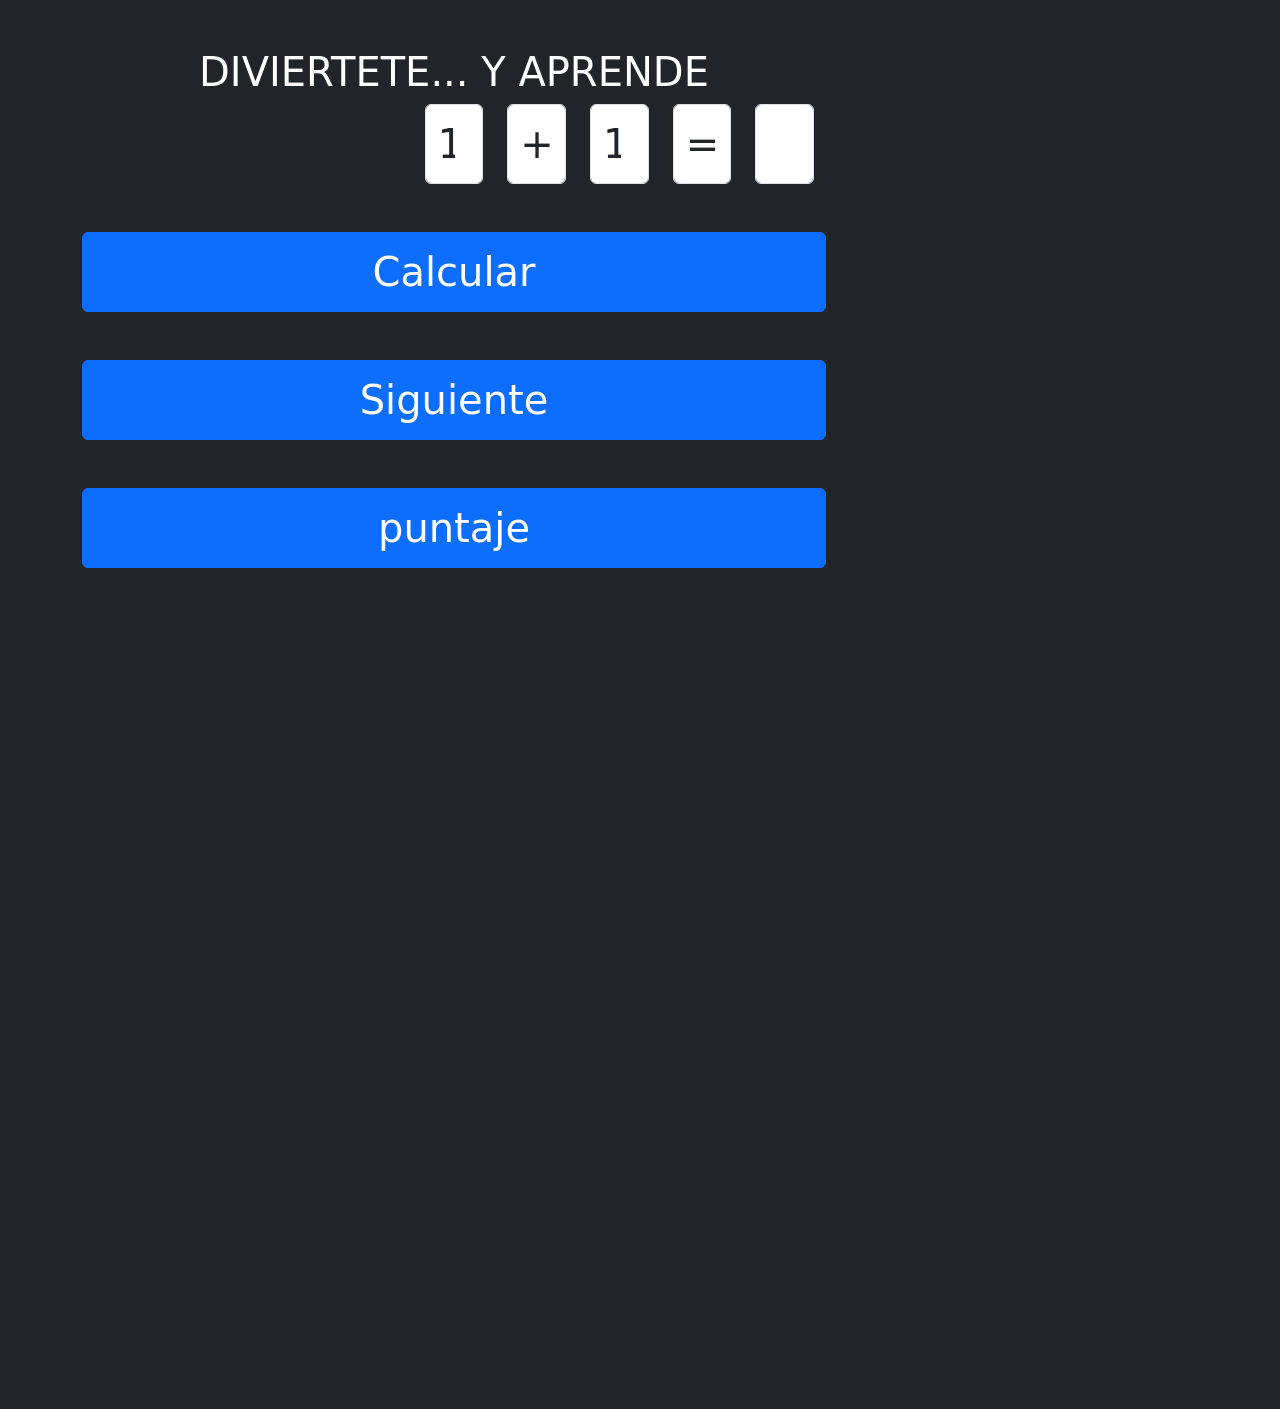
<file: tallerJohann/index.html>
<meta name="viewport" content="width=device-width, initial-scale=1.0">
    <title>Document</title>
    <link href="https://cdn.jsdelivr.net/npm/bootstrap@5.1.1/dist/css/bootstrap.min.css" rel="stylesheet" integrity="sha384-F3w7mX95PdgyTmZZMECAngseQB83DfGTowi0iMjiWaeVhAn4FJkqJByhZMI3AhiU" crossorigin="anonymous">
    <link rel="stylesheet" href="estilos.css">
</head>
<body>
<body class="bg-dark">

    <header>

    </header>
    <main>

        <div class="container">
        <div class="container mt-5">
            <div class="row">
                <div class="col-8">

                    <form>
                    <h1 class="text-white text-center">DIVIERTETE... Y APRENDE</h1>
                    <form class="p-5">

                        <div class="row">

                            <div class="col"></div>
                            <div class="col"></div>
                            <div class="col"></div>
                            <div class="col"></div>
                            <div class="col">
                                <input type="number" class="form-control caja text-center" id="numero1"  readonly value="1">
                            </div>
                            <div class="col">
                                <input type="text" class="form-control caja text-center" id="operacion" value="+" readonly>
                            </div>
                            <div class="col">
                                <input type="number" class="form-control caja text-center" id="numero2" readonly value="1">
                            </div>
                            <div class="col">
                                <input type="text" class="form-control caja text-center" id="igual" value="=" readonly>
                            </div>
                            <div class="col">
                                <input type="number" class="form-control caja" id="resultado">
                            </div>
                            <button type="button" class="btn btn-primary mt-5 caja" id="calcular">Calcular</button>

                            <button type="button" class="btn btn-primary mt-5 caja" id="siguiente">Siguiente</button>

                            <button type="button" class="btn btn-primary mt-5 caja" id="puntuacion">puntaje</button>



                            

                        </div>
                        
                        

                </div>
            

            </div>
             <div class="row">
                 <div class="col-8">
                    <iframe src="https://giphy.com/embed/TdfyKrN7HGTIY" width="480" height="275" frameBorder="0" class="giphy-embed invisible" allowFullScreen id="yay"></iframe>
                 </div>
                 <div class="col-8">
                    <iframe src="https://giphy.com/embed/BEob5qwFkSJ7G" width="480" height="275" frameBorder="0" class="giphy-embed invisible" allowFullScreen id="sad"></iframe>
                 </div>

                 <div class="row">
                    <div class="col-4">
                       <iframe src="https://giphy.com/embed/9xt1MUZqkneFiWrAAD" width="480" height="275" frameBorder="0" class="giphy-embed invisible" allowFullScreen id="trofeo"></iframe>
                    </div>
             </div>
        </div>

    </main>

    </footer>



    <script src="controlador.js"></script>
    <script src="https://cdn.jsdelivr.net/npm/bootstrap@5.1.1/dist/js/bootstrap.bundle.min.js" integrity="sha384-/bQdsTh/da6pkI1MST/rWKFNjaCP5gBSY4sEBT38Q/9RBh9AH40zEOg7Hlq2THRZ" crossorigin="anonymous"></script>
</body>
</html>
</file>
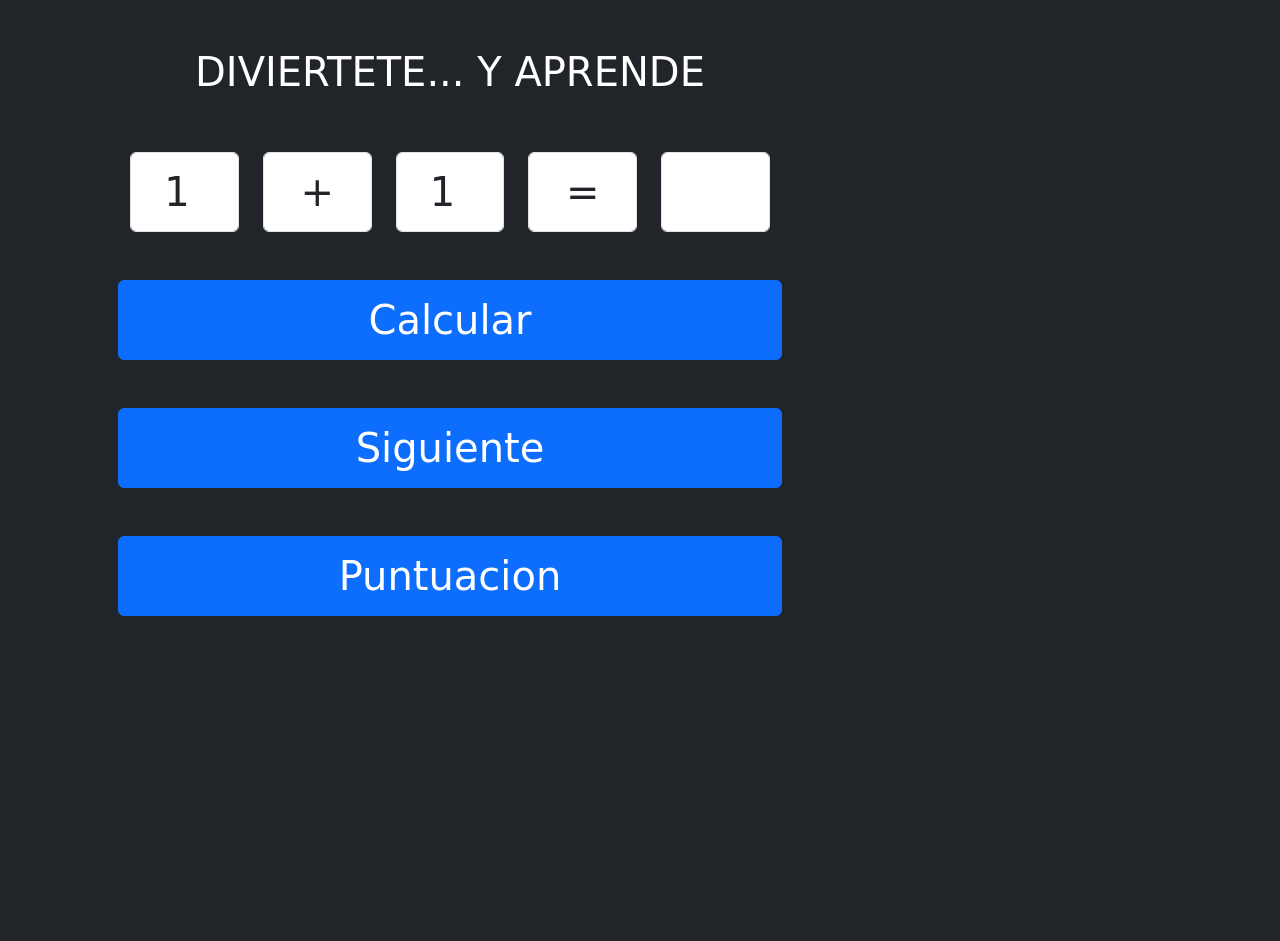
<file: tallerVictor/index.html>
<!DOCTYPE html>
<html lang="en">
<head>
    <meta charset="UTF-8">
    <meta http-equiv="X-UA-Compatible" content="IE=edge">
    <meta name="viewport" content="width=device-width, initial-scale=1.0">
    <title>Document</title>
    <link href="https://cdn.jsdelivr.net/npm/bootstrap@5.1.1/dist/css/bootstrap.min.css" rel="stylesheet" integrity="sha384-F3w7mX95PdgyTmZZMECAngseQB83DfGTowi0iMjiWaeVhAn4FJkqJByhZMI3AhiU" crossorigin="anonymous">
    <link rel="stylesheet" href="estilos.css">
</head>
<body class="bg-dark">

    <header>

    </header>
    <main>

        <div class="container mt-5">
            <div class="row">
                <div class="col-8">

                    <h1 class="text-white text-center">DIVIERTETE... Y APRENDE</h1>
                    <form class="p-5">

                        <div class="row">

                            <div class="col">
                                <input type="number" class="form-control caja text-center" id="numero1" value="1" readonly>
                            </div>
                            <div class="col">
                                <input type="text" class="form-control caja text-center" id="operacion" value="+" readonly>
                            </div>
                            <div class="col">
                                <input type="number" class="form-control caja text-center" id="numero2" value="1" readonly>
                            </div>
                            <div class="col">
                                <input type="text" class="form-control caja text-center" id="igual" value="=" readonly>
                            </div>
                            <div class="col">
                                <input type="number" class="form-control caja" id="resultado">
                            </div>
                            <button type="button" class="btn btn-primary mt-5 caja" id="calcular">Calcular</button>
                            <button type="button" class="btn btn-primary mt-5 caja" id="siguiente">Siguiente</button>
                            <button type="button" class="btn btn-primary mt-5 caja" id="puntuacion">Puntuacion</button>

                        </div>

                    </form>

                </div>
                <div class="col-4 text-center">
                    <iframe src="https://giphy.com/embed/9xt1MUZqkneFiWrAAD" width="480" height="480" frameBorder="0" class="giphy-embed invisible p-4 mt-5" id="gifpun" allowFullScreen></iframe>
                    <h2 id="buenas" class="text-white text-center"></h2>
                    <h2 id="malas"  class="text-white text-center"></h2>
                </div>
            </div>
            <div class="row">
                <div class="col-8 text-center">
                    <iframe id="giff" src="https://giphy.com/embed/3o7abKhOpu0NwenH3O" width="480" height="270" frameBorder="0" class="giphy-embed invisible" allowFullScreen></iframe>
                </div>
            </div>
        </div>

    </main>
    <footer>

    </footer>
    

    <script src="controlador.js"></script>
    <script src="https://cdn.jsdelivr.net/npm/bootstrap@5.1.1/dist/js/bootstrap.bundle.min.js" integrity="sha384-/bQdsTh/da6pkI1MST/rWKFNjaCP5gBSY4sEBT38Q/9RBh9AH40zEOg7Hlq2THRZ" crossorigin="anonymous"></script>
</body>
</html>
</file>
<file: tallerJohann/estilos.css>
.caja{
    height: 80px;
    font-size: 40px;
}
</file>
<file: tallerVictor/estilos.css>
.caja{
    height: 80px;
    font-size: 40px;
}
</file>
